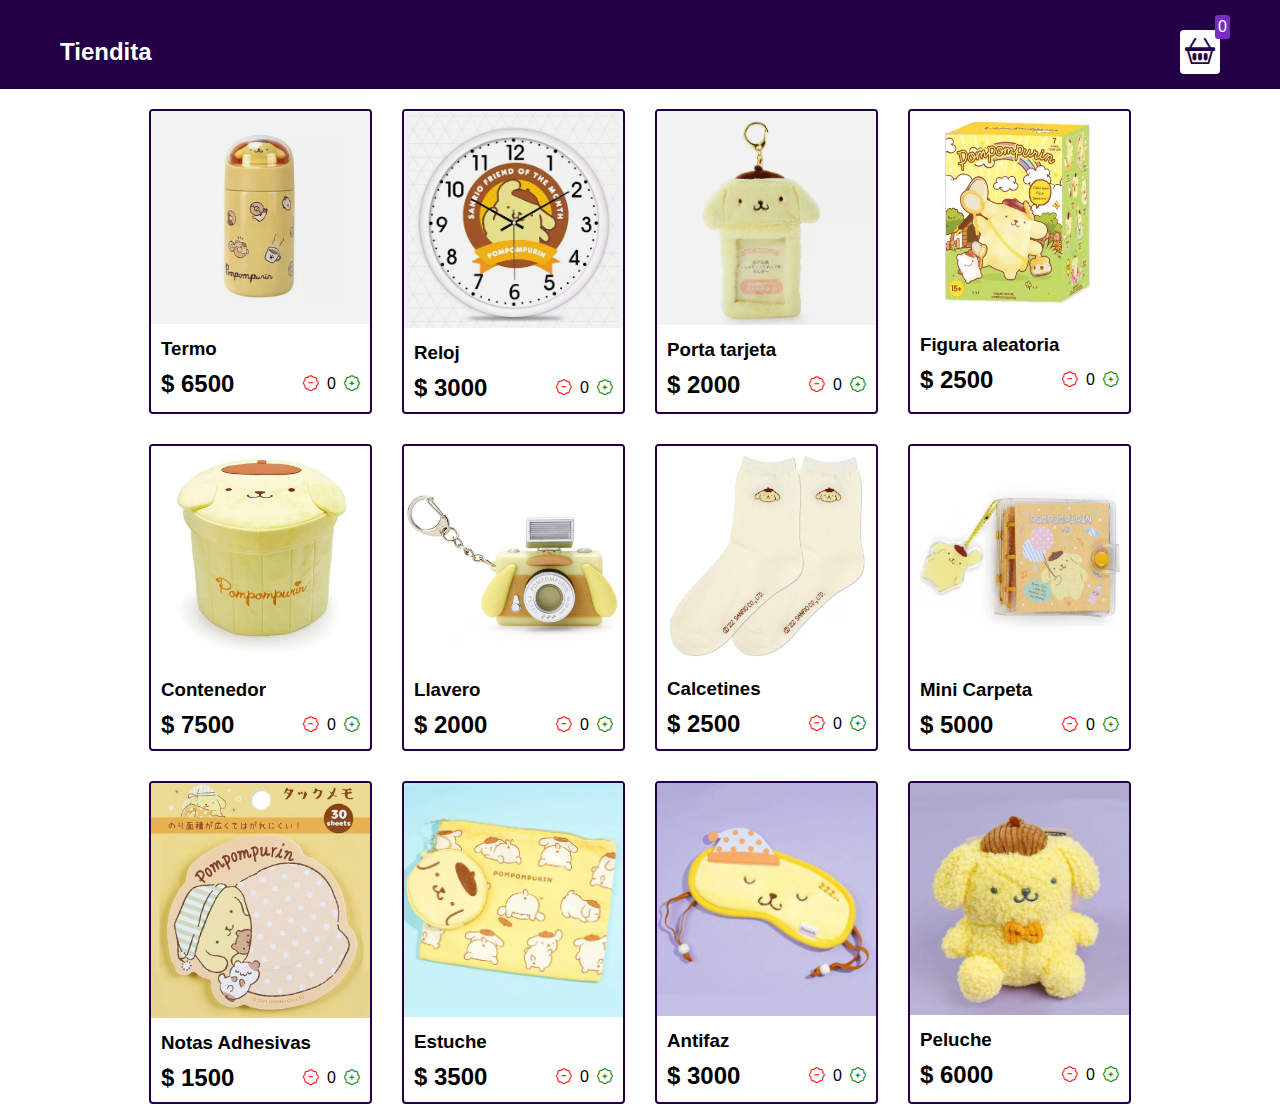
<file: INDEX.html>
<!DOCTYPE html>
<html lang="en">
<head>
    <meta charset="UTF-8">
    <meta name="viewport" content="width=device-width, initial-scale=1.0">
    <title>Consolidación módulo 03 Tienda</title>
    <link rel="stylesheet" href="Assets/CSS/Style.css">
    <link rel="stylesheet" href="https://cdn.jsdelivr.net/npm/bootstrap-icons@1.11.3/font/bootstrap-icons.min.css">
</head>
<body>
    <div class="navbar">
        <a href="INDEX.html">
            <h2>Tiendita</h2>
        </a>
       
        <a href="Cart.html">
            <div class="cart">
                <i class="bi bi-basket2"></i>
                <div id="cartamount" class="cartamount">0</div>
            </div>
        </a>
       
    </div>
    
    <div class="shop" id="shop">
         
    </div>
    
</body>
<script src="Assets/JS/Data.js"></script>
<script src="Assets/JS/Main.js"></script>
</html>
</file>
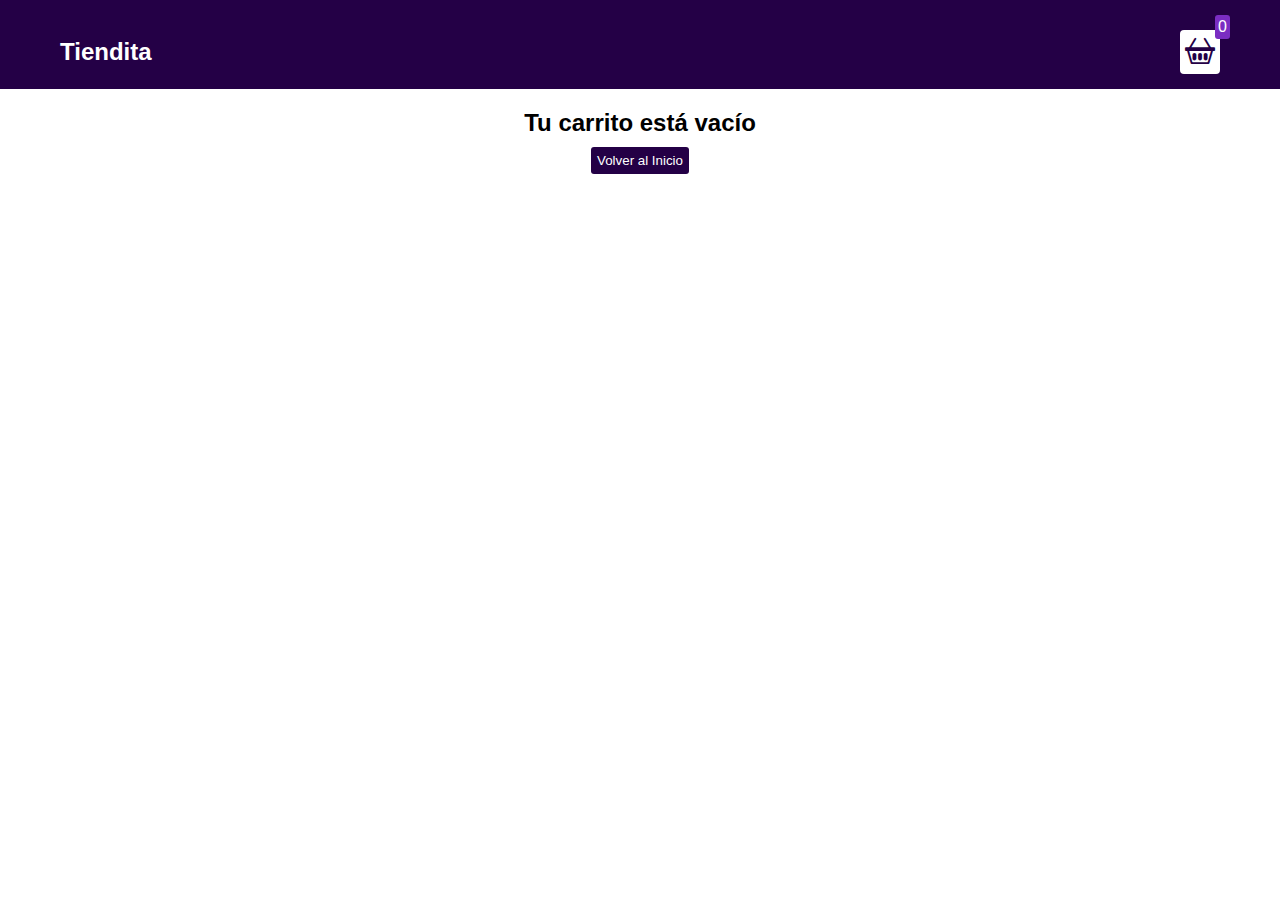
<file: Cart.html>
<!DOCTYPE html>
<html lang="en">
<head>
    <meta charset="UTF-8">
    <meta name="viewport" content="width=device-width, initial-scale=1.0">
    <title>Consolidación módulo 03 Carrito</title>
    <link rel="stylesheet" href="Assets/CSS/Style.css">
    <link rel="stylesheet" href="https://cdn.jsdelivr.net/npm/bootstrap-icons@1.11.3/font/bootstrap-icons.min.css">
</head>
<body>
    
    <div class="navbar">
        <a href="INDEX.html">
            <h2>Tiendita</h2>
        </a>
       
        <a href="Cart.html">
            <div class="cart">
                <i class="bi bi-basket2"></i>
                <div id="cartamount" class="cartamount">0</div>
            </div>
        </a>
       
    </div>

    <div id="label" class="text-center"></div>

    <div class="shopping-cart" id="shopping-cart"></div>
   
</body>
<script src="Assets/JS/Data.js"></script>
<script src="Assets/JS/Cart.js"></script>
</html>
</file>
<file: Assets/CSS/Style.css>
/**
* !General
**/

*{
    margin: 0;
    padding: 0;
    box-sizing: border-box;
}

body{
    font-family: sans-serif;
}

i{
    cursor: pointer;
}

a{
    margin-top: 15px;
    text-decoration: none;
    color: #fff;
}

/**
* ! Estilos Navbar 
**/ 

.navbar{
    display: flex;
    flex-direction: row;
    justify-content: space-between;
    align-items: center;
    background-color: #240046;
    color: aliceblue;
    padding: 15px 60px;
    margin-bottom: 20px;
}

.cart{
    position: relative;
    background-color: #fff;
    color: #240046;
    font-size: 30px;
    padding: 5px;
    border-radius: 4px;
}

.cartamount{
    position: absolute;
    top: -15px;
    right: -10px;
    font-size: 16px;
    background-color: #7a2dc2;
    color: #fff;
    padding: 3px;
    border-radius: 3px;
}

/**
* ! Estilos de items en la tienda
**/

.shop{
    display: grid;
    grid-template-columns: repeat(4, 223px);
    gap: 30px;
    justify-content: center;
}

@media (max-width: 1000px){
    .shop{
        grid-template-columns: repeat(2, 223px);
    }
}

@media (max-width: 500px){
    .shop{
        grid-template-columns: repeat(1, 223px);
    }
}

.item{
    border: 2px solid #240046;
    border-radius: 4px;
}

.item img{
    width: 100%;
    border-radius: 2px 2px 0 0;
}

.details{
    display: flex;
    flex-direction: column;
    padding: 10px;
    gap: 10px;
}

.price-quantity{
    display: flex;
    flex-direction: row;
    justify-content: space-between;
    align-items: center;
}

.buttons{
    display: flex;
    flex-direction: row;
    gap: 8px;
    font-size: 16px;
}

.bi-patch-minus{
    color: red;
}

.bi-patch-plus{
    color: green;
}

/**
* !Reglas de estilos para etiquetas y algunos botones
**/

.text-center{
    text-align: center;
    margin-bottom: 20px;
}

.HomeBtn,
.checkout,
.removeAll{
    background-color: #240046;
    color: #fff;
    border: none;
    padding: 6px;
    border-radius: 3px;
    cursor: pointer;
    margin-top: 10px;
}

.checkout{
    background-color: green;
}

.removeAll{
    background-color: red;
}

.bi-x{
    color: red;
    font-weight: bold;
}

/**
* ! Reglas de estilo para el carrito
**/

.shopping-cart{
    display: grid;
    grid-template-columns: repeat(1, 350px);
    justify-content: center;
    gap: 15px;
}

/**
* ! Reglas de estilo para items en carrito
**/

.cart-item{
border: 2px solid #000 ;
border-radius: 3px;
display: flex;
}

.title-price-x{
    width: 225px;
    display: flex;
    align-items: center;
    justify-content: space-between;
}

.title-price{
    display: flex;
    align-items: center;
    gap: 8px;
}

.cart-item-price{
    background-color: #240046;
    color: #fff;
    border-radius: 4px;
    padding: 3px;
}
</file>
